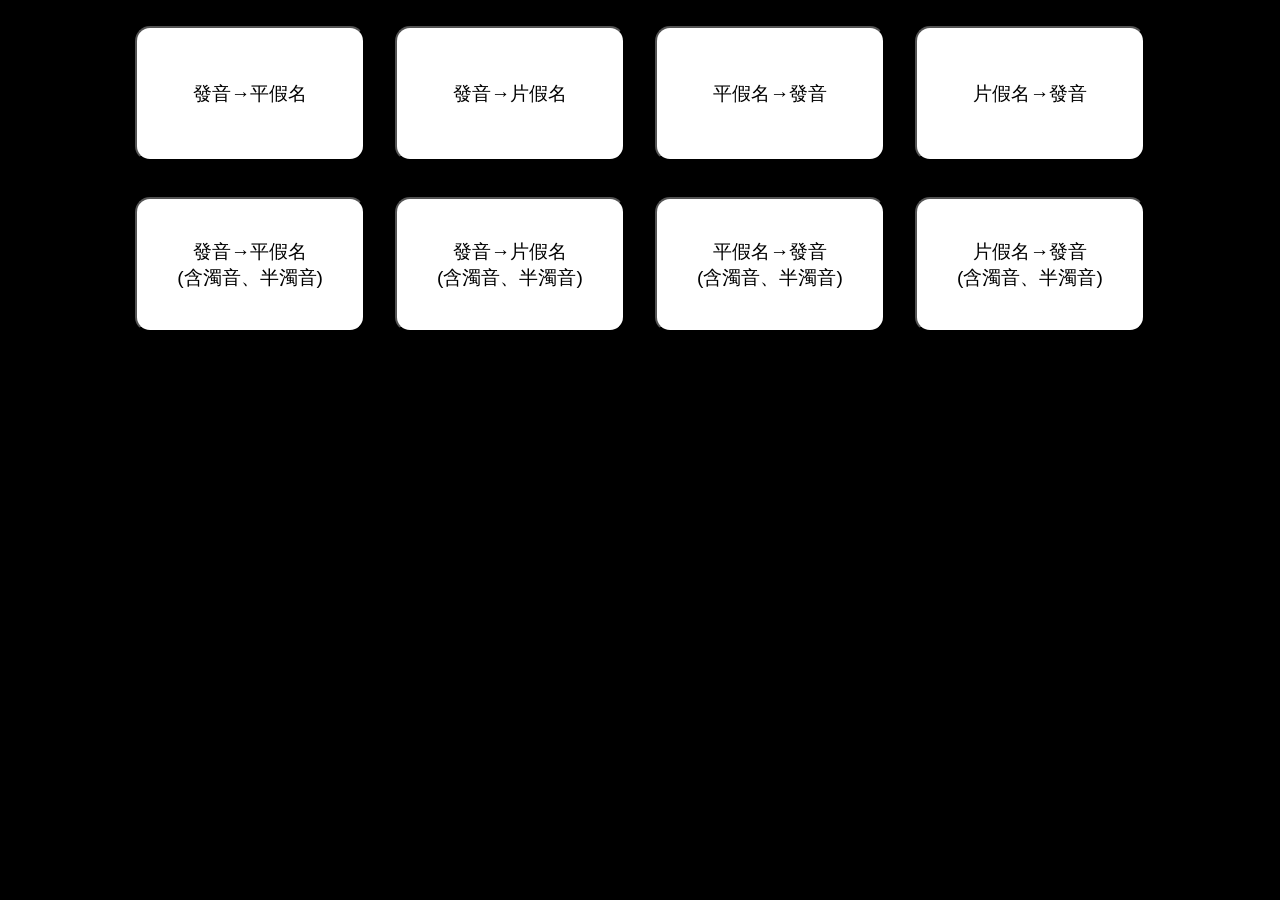
<file: index.html>
<!DOCTYPE html>
<html>
<head>
  <meta charset="utf-8">
  <meta name="viewport" content="width=device-width,initial-scale=1,maximum-scale=1,user-scalable=no">
  <meta name="theme-color" content="#000000">
  <meta name="description" content="Just a little game that help you memorize Gojuon">
  <meta name="apple-mobile-web-app-capable" content="yes">
  <meta name="apple-mobile-web-app-status-bar-style" content="black">
  <meta name="apple-mobile-web-app-title" content="Gojuon Game">
  <link rel="apple-touch-icon" sizes="180x180" href="icons/icon-180x180.png">
  <link rel="icon" type="image/png" sizes="32x32" href="icons/favicon-32x32.png">
  <link rel="icon" type="image/png" sizes="16x16" href="icons/favicon-16x16.png">
  <link rel="manifest" href="manifest.json">
  <link rel="stylesheet" type="text/css" href="stylesheets/style.css">
  <script type="text/javascript" src="scripts/pwa.js"></script>
  <script type="text/javascript" src="scripts/game.js"></script>
  <title>Gojuon Game</title>
</head>
<body>
  <div id="mode_panel">
    <button class="btn mode_btn" onclick="changeMode(1)">發音→平假名</button>
    <button class="btn mode_btn" onclick="changeMode(2)">發音→片假名</button>
    <button class="btn mode_btn" onclick="changeMode(3)">平假名→發音</button>
    <button class="btn mode_btn" onclick="changeMode(4)">片假名→發音</button>
    <button class="btn mode_btn" onclick="changeMode(5)">發音→平假名</br>(含濁音、半濁音)</button>
    <button class="btn mode_btn" onclick="changeMode(6)">發音→片假名</br>(含濁音、半濁音)</button>
    <button class="btn mode_btn" onclick="changeMode(7)">平假名→發音</br>(含濁音、半濁音)</button>
    <button class="btn mode_btn" onclick="changeMode(8)">片假名→發音</br>(含濁音、半濁音)</button>
    <button id="btn_mode_back" class="btn mode_btn invisible" onclick="hideModePanel()">取消</button>
  </div>
	<div id="game" class="invisible">
    <div id="game_q" class="g_content"></div>
    <div id="game_a" class="g_content"></div>
    <button id="btn_ans" class="btn game_btn" onclick="showAnswer()">看答案</button>
    <button id="btn_nxt" class="btn game_btn">下一題</button>
    <button class="btn game_btn" onclick="showModePanel()">更改模式</button>
	</div>
</body>
</html>
</file>
<file: stylesheets/style.css>
body {
  background-color: black;
  color: white;
  text-align: center;
}

.btn {
  background-color: white;
  border-radius: 15px;
  color: black;
}

.mode_btn {
  font-size: 1.2rem;
  height: 15vh;
  margin-block: 2vh;
  margin-inline: 3vw;
  width: 40vw;
}

.g_content {
  font-size: 10rem;
  line-height: 35vh;
}

.game_btn {
  font-size: 2rem;
  height: 15vh;
  margin-block: 2.5vh;
  margin-inline: 20vw;
  width: 40vw;
}

.invisible {
  display: none;
}

@media (min-width: 1024px) {
  .mode_btn {
    margin-inline: 1vw;
    width: 18vw;
  }

  .game_btn {
    font-size: 2rem;
    height: 15vh;
    margin-block: 2.5vh;
    margin-inline: 20vw;
    width: 40vw;
  }
}
</file>
